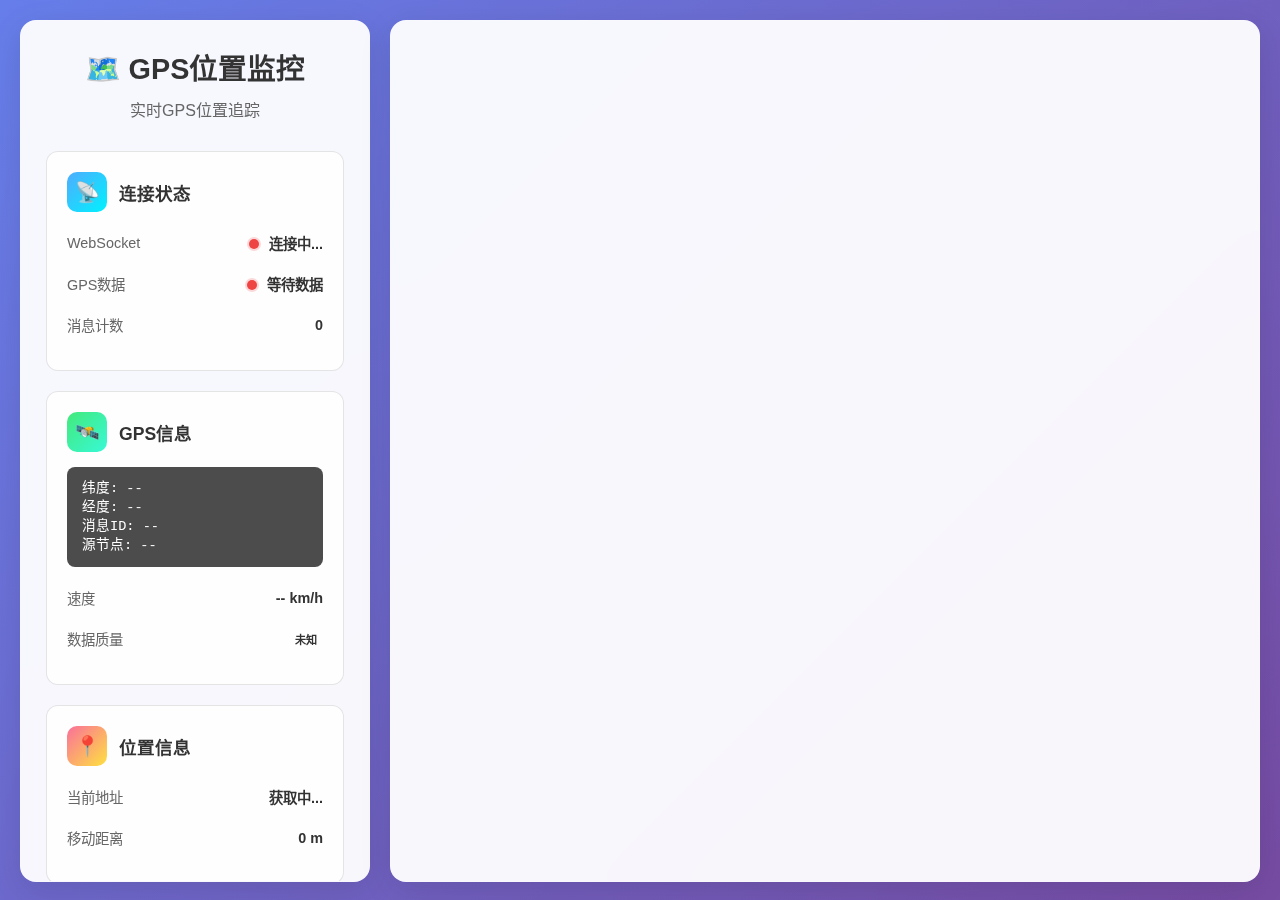
<file: dev_ws/src/web/gps_monitor_modular.html>
<!DOCTYPE html>
<html lang="zh-CN">
<head>
    <meta charset="UTF-8">
    <meta name="viewport" content="width=device-width, initial-scale=1.0">
    <title>ROS2-MQTT GPS实时位置监控</title>
    
    <!-- 高德地图API - 请将YOUR_AMAP_KEY替换为您的高德地图API密钥 -->
    <script type="text/javascript" src="https://webapi.amap.com/maps?v=1.4.15&key=YOUR_AMAP_KEY"></script>
    
    <!-- 外部样式表 -->
    <link rel="stylesheet" href="css/gps_monitor.css">
</head>
<body>
    <div class="container">
        <!-- 侧边栏 -->
        <div class="sidebar">
            <div class="header">
                <h1>🗺️ GPS位置监控</h1>
                <p>实时GPS位置追踪</p>
            </div>

            <!-- 连接状态 -->
            <div class="status-card">
                <div class="status-header">
                    <div class="status-icon connection">📡</div>
                    <div class="status-title">连接状态</div>
                </div>
                <div class="metric">
                    <span class="metric-label">WebSocket</span>
                    <span class="metric-value" id="wsStatus">
                        <span class="status-indicator status-offline"></span>
                        连接中...
                    </span>
                </div>
                <div class="metric">
                    <span class="metric-label">GPS数据</span>
                    <span class="metric-value" id="gpsDataStatus">
                        <span class="status-indicator status-offline"></span>
                        等待数据
                    </span>
                </div>
                <div class="metric">
                    <span class="metric-label">消息计数</span>
                    <span class="metric-value" id="messageCount">0</span>
                </div>
            </div>

            <!-- GPS信息 -->
            <div class="status-card">
                <div class="status-header">
                    <div class="status-icon gps">🛰️</div>
                    <div class="status-title">GPS信息</div>
                </div>
                <div class="coordinates" id="coordinates">
                    纬度: --<br>
                    经度: --<br>
                    消息ID: --<br>
                    源节点: --
                </div>
                <div class="metric">
                    <span class="metric-label">速度</span>
                    <span class="metric-value" id="speed">-- km/h</span>
                </div>
                <div class="metric">
                    <span class="metric-label">数据质量</span>
                    <span class="metric-value">
                        <span class="data-quality-indicator" id="dataQuality">未知</span>
                    </span>
                </div>
            </div>

            <!-- 位置信息 -->
            <div class="status-card">
                <div class="status-header">
                    <div class="status-icon location">📍</div>
                    <div class="status-title">位置信息</div>
                </div>
                <div class="metric">
                    <span class="metric-label">当前地址</span>
                    <span class="metric-value" id="currentAddress">获取中...</span>
                </div>
                <div class="metric">
                    <span class="metric-label">移动距离</span>
                    <span class="metric-value" id="totalDistance">0 m</span>
                </div>
            </div>

            <!-- 桥接器统计 -->
            <div class="status-card">
                <div class="status-header">
                    <div class="status-icon bridge">🌉</div>
                    <div class="status-title">桥接器状态</div>
                </div>
                <div class="metric">
                    <span class="metric-label">桥接器名称</span>
                    <span class="metric-value" id="bridgeName">--</span>
                </div>
                <div class="metric">
                    <span class="metric-label">桥接消息数</span>
                    <span class="metric-value" id="bridgeMessageCount">0</span>
                </div>
                <div class="metric">
                    <span class="metric-label">运行时间</span>
                    <span class="metric-value" id="bridgeUptime">0h 0m</span>
                </div>
            </div>

            <!-- 控制选项 -->
            <div class="status-card">
                <div class="trail-toggle">
                    <span>显示轨迹</span>
                    <div class="toggle-switch" id="trailToggle">
                        <div class="toggle-slider"></div>
                    </div>
                </div>
                <div class="control-buttons">
                    <button class="btn" onclick="centerMap()">🎯 居中</button>
                    <button class="btn secondary" onclick="clearTrail()">🗑️ 清除轨迹</button>
                </div>
            </div>

            <!-- 消息显示区域 -->
            <div id="messageArea"></div>

            <div class="timestamp" id="lastUpdate">
                最后更新: --
            </div>
        </div>

        <!-- 地图容器 -->
        <div class="map-container">
            <div id="mapContainer"></div>
        </div>
    </div>

    <!-- 外部JavaScript文件 -->
    <script src="js/gps_monitor.js"></script>
</body>
</html>
</file>
<file: dev_ws/src/web/css/gps_monitor.css>
/* GPS监控系统样式文件 */

* {
    margin: 0;
    padding: 0;
    box-sizing: border-box;
}

body {
    font-family: -apple-system, BlinkMacSystemFont, 'Segoe UI', Roboto, 'SF Pro Display', sans-serif;
    background: linear-gradient(135deg, #667eea 0%, #764ba2 100%);
    min-height: 100vh;
    color: #333;
}

.container {
    max-width: 1400px;
    margin: 0 auto;
    padding: 20px;
    display: grid;
    grid-template-columns: 350px 1fr;
    gap: 20px;
    height: 100vh;
}

.sidebar {
    background: rgba(255, 255, 255, 0.95);
    backdrop-filter: blur(20px);
    border-radius: 16px;
    padding: 25px;
    box-shadow: 0 8px 32px rgba(0,0,0,0.1);
    border: 1px solid rgba(255,255,255,0.2);
    overflow-y: auto;
}

.map-container {
    background: rgba(255, 255, 255, 0.95);
    backdrop-filter: blur(20px);
    border-radius: 16px;
    padding: 20px;
    box-shadow: 0 8px 32px rgba(0,0,0,0.1);
    border: 1px solid rgba(255,255,255,0.2);
    position: relative;
}

.header {
    text-align: center;
    margin-bottom: 30px;
}

.header h1 {
    font-size: 1.8rem;
    font-weight: 700;
    margin-bottom: 10px;
    color: #333;
}

.header p {
    font-size: 1rem;
    color: #666;
}

.status-card {
    background: rgba(255, 255, 255, 0.8);
    border-radius: 12px;
    padding: 20px;
    margin-bottom: 20px;
    border: 1px solid rgba(0,0,0,0.1);
    transition: all 0.3s ease;
}

.status-card:hover {
    transform: translateY(-2px);
    box-shadow: 0 6px 25px rgba(0,0,0,0.15);
}

.status-header {
    display: flex;
    align-items: center;
    margin-bottom: 15px;
}

.status-icon {
    width: 40px;
    height: 40px;
    border-radius: 10px;
    display: flex;
    align-items: center;
    justify-content: center;
    margin-right: 12px;
    font-size: 20px;
}

.status-icon.connection {
    background: linear-gradient(135deg, #4facfe, #00f2fe);
    color: white;
}

.status-icon.gps {
    background: linear-gradient(135deg, #43e97b, #38f9d7);
    color: white;
}

.status-icon.location {
    background: linear-gradient(135deg, #fa709a, #fee140);
    color: white;
}

.status-icon.statistics {
    background: linear-gradient(135deg, #667eea, #764ba2);
    color: white;
}

.status-title {
    font-size: 1.1rem;
    font-weight: 600;
    color: #333;
}

.metric {
    display: flex;
    justify-content: space-between;
    align-items: center;
    margin-bottom: 10px;
    padding: 5px 0;
}

.metric-label {
    font-weight: 500;
    color: #666;
    font-size: 0.9rem;
}

.metric-value {
    font-weight: 600;
    color: #333;
    font-size: 0.9rem;
}

.status-indicator {
    display: inline-block;
    width: 10px;
    height: 10px;
    border-radius: 50%;
    margin-right: 6px;
}

.status-online {
    background: #10b981;
    box-shadow: 0 0 0 2px rgba(16, 185, 129, 0.2);
}

.status-offline {
    background: #ef4444;
    box-shadow: 0 0 0 2px rgba(239, 68, 68, 0.2);
}

.status-warning {
    background: #f59e0b;
    box-shadow: 0 0 0 2px rgba(245, 158, 11, 0.2);
}

#mapContainer {
    width: 100%;
    height: calc(100vh - 80px);
    border-radius: 12px;
    overflow: hidden;
}

.coordinates {
    background: rgba(0,0,0,0.7);
    color: white;
    padding: 12px 15px;
    border-radius: 8px;
    font-family: 'Courier New', monospace;
    font-size: 0.85rem;
    margin-bottom: 15px;
    line-height: 1.4;
}

.timestamp {
    font-size: 0.8rem;
    color: #666;
    text-align: center;
    margin-top: 15px;
}

.control-buttons {
    display: grid;
    grid-template-columns: 1fr 1fr;
    gap: 10px;
    margin-top: 20px;
}

.btn {
    background: linear-gradient(135deg, #667eea, #764ba2);
    color: white;
    border: none;
    border-radius: 8px;
    padding: 10px 15px;
    font-weight: 600;
    cursor: pointer;
    transition: all 0.3s ease;
    font-size: 0.9rem;
}

.btn:hover {
    transform: translateY(-2px);
    box-shadow: 0 6px 20px rgba(102, 126, 234, 0.4);
}

.btn.secondary {
    background: linear-gradient(135deg, #6b7280, #4b5563);
}

.btn.danger {
    background: linear-gradient(135deg, #ef4444, #dc2626);
}

.btn.debug {
    background: linear-gradient(135deg, #fbbf24, #f59e0b);
    font-size: 12px;
    padding: 8px 12px;
    border: 1px solid rgba(251, 191, 36, 0.3);
}

.btn.debug:hover {
    background: linear-gradient(135deg, #f59e0b, #d97706);
    transform: translateY(-2px);
    box-shadow: 0 8px 25px rgba(251, 191, 36, 0.3);
}

.trail-toggle {
    display: flex;
    align-items: center;
    justify-content: space-between;
    margin: 15px 0;
}

.toggle-switch {
    position: relative;
    width: 50px;
    height: 26px;
    background: #ccc;
    border-radius: 13px;
    cursor: pointer;
    transition: background 0.3s;
}

.toggle-switch.active {
    background: #4facfe;
}

.toggle-slider {
    position: absolute;
    top: 2px;
    left: 2px;
    width: 22px;
    height: 22px;
    background: white;
    border-radius: 50%;
    transition: transform 0.3s;
    box-shadow: 0 2px 5px rgba(0,0,0,0.2);
}

.toggle-switch.active .toggle-slider {
    transform: translateX(24px);
}

.message-area {
    max-height: 150px;
    overflow-y: auto;
}

.error-message {
    background: #fee2e2;
    color: #dc2626;
    padding: 12px;
    border-radius: 8px;
    border-left: 4px solid #dc2626;
    margin-bottom: 10px;
    font-size: 0.9rem;
    animation: slideIn 0.3s ease-out;
}

.info-message {
    background: #dbeafe;
    color: #1d4ed8;
    padding: 12px;
    border-radius: 8px;
    border-left: 4px solid #1d4ed8;
    margin-bottom: 10px;
    font-size: 0.9rem;
    animation: slideIn 0.3s ease-out;
}

.warning-message {
    background: #fef3c7;
    color: #d97706;
    padding: 12px;
    border-radius: 8px;
    border-left: 4px solid #d97706;
    margin-bottom: 10px;
    font-size: 0.9rem;
    animation: slideIn 0.3s ease-out;
}

.success-message {
    background: #d1fae5;
    color: #059669;
    padding: 12px;
    border-radius: 8px;
    border-left: 4px solid #059669;
    margin-bottom: 10px;
    font-size: 0.9rem;
    animation: slideIn 0.3s ease-out;
}

.bridge-stats {
    background: rgba(0,0,0,0.05);
    border-radius: 8px;
    padding: 12px;
    margin-top: 10px;
}

.bridge-stats .metric {
    margin-bottom: 5px;
}

.bridge-stats .metric-label {
    font-size: 0.8rem;
}

.bridge-stats .metric-value {
    font-size: 0.8rem;
}

.data-quality-indicator {
    display: inline-flex;
    align-items: center;
    gap: 4px;
    padding: 2px 6px;
    border-radius: 12px;
    font-size: 0.7rem;
    font-weight: 600;
}

.data-quality-excellent {
    background: #d1fae5;
    color: #059669;
}

.data-quality-good {
    background: #dbeafe;
    color: #1d4ed8;
}

.data-quality-fair {
    background: #fef3c7;
    color: #d97706;
}

.data-quality-poor {
    background: #fee2e2;
    color: #dc2626;
}

@keyframes slideIn {
    from {
        opacity: 0;
        transform: translateX(-10px);
    }
    to {
        opacity: 1;
        transform: translateX(0);
    }
}

@keyframes pulse {
    0% { transform: scale(1); }
    50% { transform: scale(1.05); }
    100% { transform: scale(1); }
}

.pulse {
    animation: pulse 2s infinite;
}

.loading {
    opacity: 0.6;
    pointer-events: none;
}

/* 响应式设计 */
@media (max-width: 1200px) {
    .container {
        grid-template-columns: 300px 1fr;
        gap: 15px;
    }
    
    .sidebar {
        padding: 20px;
    }
}

@media (max-width: 768px) {
    .container {
        grid-template-columns: 1fr;
        grid-template-rows: auto 1fr;
        height: 100vh;
        padding: 10px;
    }
    
    .sidebar {
        max-height: 300px;
        overflow-y: auto;
    }
    
    #mapContainer {
        height: calc(100vh - 350px);
        min-height: 400px;
    }
}
</file>
